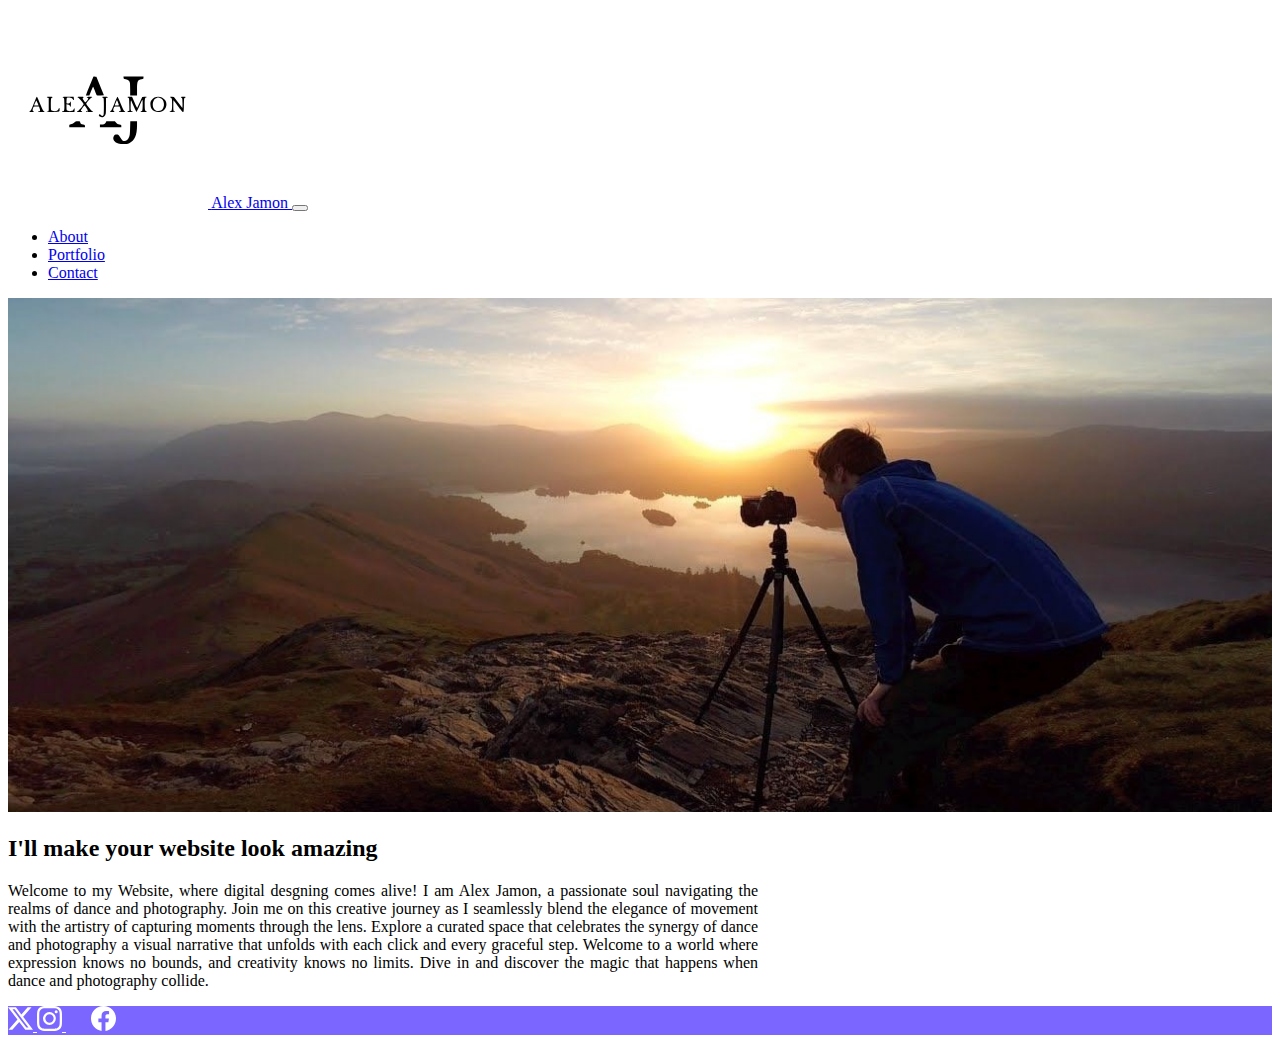
<file: index.html>
<!doctype html>
<html lang="en">

<head>
  <!-- Required meta tags -->
  <meta charset="utf-8">
  <meta name="viewport" content="width=device-width, initial-scale=1.0">

  <!-- Bootstrap CSS -->
  <link href="https://cdn.jsdelivr.net/npm/bootstrap@5.3.2/dist/css/bootstrap.min.css" rel="stylesheet"
    integrity="sha384-T3c6CoIi6uLrA9TneNEoa7RxnatzjcDSCmG1MXxSR1GAsXEV/Dwwykc2MPK8M2HN" crossorigin="anonymous">
  <link href="./css/custom.css" rel="stylesheet">


  <title>Page | Alex Jamon</title>
</head>

<body>
  <div class="container px-0">
    <nav class="navbar navbar-expand-lg navbar-light">
      <div class="container">
        <a class="navbar-brand" href="index.html">
          <img src="./images/logo.svg" width="200" height="200" alt="logo for Alex Jamon">
          <span class="d-none">Alex Jamon</span>
        </a>
        <button class="navbar-toggler" type="button" data-bs-toggle="collapse" data-bs-target="#navbarNav"
          aria-controls="navbarNav" aria-expanded="false" aria-label="Toggle Navigation">
          <span class="navbar-toggler-icon"></span>
        </button>
        <div class="collapse navbar-collapse" id="navbarNav">
          <ul class="navbar-nav ms-auto text-center">
            <li class="nav-item">
              <a href="about.html" class="nav-link"><span>About</span></a>
            </li>
            <li class="nav-item">
              <a href="portfolio.html" class="nav-link">Portfolio</a>
            </li>
            <li class="nav-item">
              <a href="contact.html" class="nav-link">Contact</a>
            </li>
          </ul>
        </div>
    </nav>
  </div>

  <main>
    <header>
        <div class="image-container">
            <div class="image-wrapper">
                <img src="./images/boy.jpg" alt="Background Image" class="background-image">
                <div class="overlay">
                    <img src="./images/dance.jpg" alt="Overlay Image" class="overlay-image">
                </div>
            </div>
        </div>
    </header>
  </body>
    <div class="singleCol mx-auto my-5">
      <div class="container">
        <h2 class="text-center">I'll make your website look amazing</h2>
        <p class="lead">
          Welcome to my Website, where digital desgning comes alive! I am
           Alex Jamon, a passionate soul navigating the realms of dance and photography.
            Join me on this creative journey as I seamlessly blend the elegance of movement
             with the artistry of capturing moments through the lens. Explore a curated space
              that celebrates the synergy of dance and photography a visual narrative that unfolds 
              with each click and every graceful step. Welcome to a world where expression knows no
               bounds, and creativity knows no limits. Dive in and discover the magic that happens when
                dance and photography collide.</p>
       
      </div>
    </div>
  </main>
  <footer class="py-5">
    <div class="d-flex flex-row justify-content-center">
      <a href="https://x.com/alikzzzzzzz?t=fUrryIcJrMd-OLEsJ2owAQ&s=09
      " class="me-4">
        <svg xmlns="http://www.w3.org/2000/svg" width="25" height="25" fill="currentColor" class="bi bi-twitter-x" viewBox="0 0 16 16">
            <path d="M12.6.75h2.454l-5.36 6.142L16 15.25h-4.937l-3.867-5.07-4.425 5.07H.316l5.733-6.57L0 .75h5.063l3.495 4.633L12.601.75Zm-.86 13.028h1.36L4.323 2.145H2.865l8.875 11.633Z"/>
          </svg>
      </a>
      <a href="https://instagram.com/alxjmn?igshid=M2RkZGJiMzhjOQ==">
        <svg xmlns="http://www.w3.org/2000/svg" width="25" height="25" fill="currentColor" class="bi bi-instagram" viewBox="0 0 16 16">
            <path d="M8 0C5.829 0 5.556.01 4.703.048 3.85.088 3.269.222 2.76.42a3.917 3.917 0 0 0-1.417.923A3.927 3.927 0 0 0 .42 2.76C.222 3.268.087 3.85.048 4.7.01 5.555 0 5.827 0 8.001c0 2.172.01 2.444.048 3.297.04.852.174 1.433.372 1.942.205.526.478.972.923 1.417.444.445.89.719 1.416.923.51.198 1.09.333 1.942.372C5.555 15.99 5.827 16 8 16s2.444-.01 3.298-.048c.851-.04 1.434-.174 1.943-.372a3.916 3.916 0 0 0 1.416-.923c.445-.445.718-.891.923-1.417.197-.509.332-1.09.372-1.942C15.99 10.445 16 10.173 16 8s-.01-2.445-.048-3.299c-.04-.851-.175-1.433-.372-1.941a3.926 3.926 0 0 0-.923-1.417A3.911 3.911 0 0 0 13.24.42c-.51-.198-1.092-.333-1.943-.372C10.443.01 10.172 0 7.998 0h.003zm-.717 1.442h.718c2.136 0 2.389.007 3.232.046.78.035 1.204.166 1.486.275.373.145.64.319.92.599.28.28.453.546.598.92.11.281.24.705.275 1.485.039.843.047 1.096.047 3.231s-.008 2.389-.047 3.232c-.035.78-.166 1.203-.275 1.485a2.47 2.47 0 0 1-.599.919c-.28.28-.546.453-.92.598-.28.11-.704.24-1.485.276-.843.038-1.096.047-3.232.047s-2.39-.009-3.233-.047c-.78-.036-1.203-.166-1.485-.276a2.478 2.478 0 0 1-.92-.598 2.48 2.48 0 0 1-.6-.92c-.109-.281-.24-.705-.275-1.485-.038-.843-.046-1.096-.046-3.233 0-2.136.008-2.388.046-3.231.036-.78.166-1.204.276-1.486.145-.373.319-.64.599-.92.28-.28.546-.453.92-.598.282-.11.705-.24 1.485-.276.738-.034 1.024-.044 2.515-.045v.002zm4.988 1.328a.96.96 0 1 0 0 1.92.96.96 0 0 0 0-1.92zm-4.27 1.122a4.109 4.109 0 1 0 0 8.217 4.109 4.109 0 0 0 0-8.217zm0 1.441a2.667 2.667 0 1 1 0 5.334 2.667 2.667 0 0 1 0-5.334z"/>
          </svg>
      </a>
      <a href="https://www.facebook.com/profile.php?id=100084746291531">
          <svg xmlns="http://www.w3.org/2000/svg" width="75" height="25" fill="currentColor" class="bi bi-facebook" viewBox="0 0 16 16">

  <path d="M16 8.049c0-4.446-3.582-8.05-8-8.05C3.58 0-.002 3.603-.002 8.05c0 4.017 2.926 7.347 6.75 7.951v-5.625h-2.03V8.05H6.75V6.275c0-2.017 1.195-3.131 3.022-3.131.876 0 1.791.157 1.791.157v1.98h-1.009c-.993 0-1.303.621-1.303 1.258v1.51h2.218l-.354 2.326H9.25V16c3.824-.604 6.75-3.934 6.75-7.951z"/>
</svg>
        </a>
    </div>
  </footer>



  <!-- Bootstrap JS -->

  <script src="https://cdn.jsdelivr.net/npm/bootstrap@5.3.2/dist/js/bootstrap.bundle.min.js"
    integrity="sha384-C6RzsynM9kWDrMNeT87bh95OGNyZPhcTNXj1NW7RuBCsyN/o0jlpcV8Qyq46cDfL" crossorigin="anonymous">

    </script>

</body>

</html>
</file>
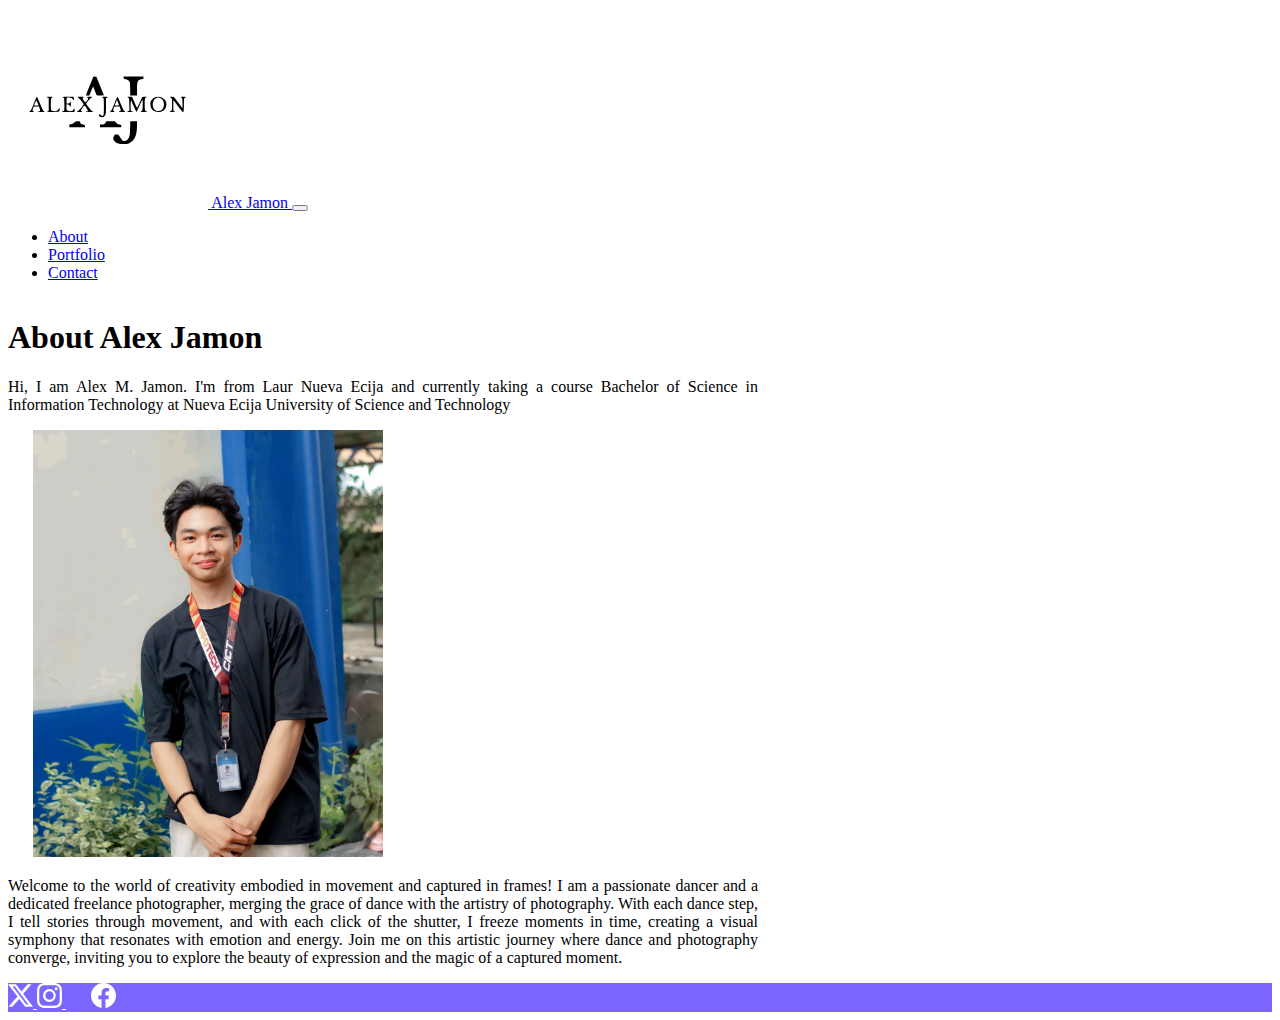
<file: about.html>
<!doctype html>
<html lang="en">

<head>
    <!-- Required meta tags -->
    <meta charset="utf-8">
    <meta name="viewport" content="width=device-width, initial-scale=1">

    <!-- Bootstrap CSS -->
    <link href="https://cdn.jsdelivr.net/npm/bootstrap@5.0.1/dist/css/bootstrap.min.css" rel="stylesheet"
        integrity="sha384-+0n0xVW2eSR5OomGNYDnhzAbDsOXxcvSN1TPprVMTNDbiYZCxYbOOl7+AMvyTG2x" crossorigin="anonymous">
    <link href="./css/custom.css" rel="stylesheet">

    <title>About | Alex Jamon</title>
</head>
<body>
    <div class="container px-0">
        <nav class="navbar navbar-expand-lg navbar-light">
            <div class="container">
                <a class="navbar-brand" href="index.html">
                    <img src="./images/logo.svg" width="200" height="200" alt="logo for Alex Jamon">
                    <span class="d-none">Alex Jamon</span>
                </a>
                <button class="navbar-toggler" type="button" data-bs-toggle="collapse" data-bs-target="#navbarNav"
                    aria-controls="navbarNav" aria-expanded="false" aria-label="Toggle Navigation">
                    <span class="navbar-toggler-icon"></span>
                </button>
                <div class="collapse navbar-collapse" id="navbarNav">
                    <ul class="navbar-nav ms-auto text-center">
                        <li class="nav-item">
                            <a href="about.html" class="nav-link active">About</a>
                        </li>
                        <li class="nav-item">
                            <a href="portfolio.html" class="nav-link">Portfolio</a>
                        </li>
                        <li class="nav-item">
                            <a href="contact.html" class="nav-link">Contact</a>
                        </li>
                    </ul>
                </div>
            </div>
        </nav>
    </div>
    <main>
        <div class="singleCol mx-auto my-2 my-md-4">
            <div class="container overflow-hidden">
                <h1>About Alex Jamon</h1>
                <p class="lead">
                    Hi, I am Alex M. Jamon. I'm from Laur Nueva Ecija and currently taking a course Bachelor of Science in Information Technology at Nueva Ecija University of Science and Technology</p>

                <p class="text-center">
                    <img src="./images/alexj.jpg" width="350" height="" alt="Alex Jamon"
                        class="float-sm-none float-md-end ">
                </p>
                <p class="text">Welcome to the world of creativity embodied in movement and captured in frames! I am a passionate dancer and a dedicated 
                freelance photographer, merging the grace of dance with the artistry of photography. With each dance step, I tell stories through movement, and with each click of the shutter, I freeze moments in time, creating a visual symphony that resonates with emotion and energy. Join me on this artistic journey where dance and photography converge, inviting you to explore the beauty of expression and the magic of a captured moment.</p>
            </div>
        </div>
    </main>
    <footer class="py-5">
        <div class="d-flex flex-row justify-content-center">
          <a href="https://x.com/alikzzzzzzz?t=fUrryIcJrMd-OLEsJ2owAQ&s=09
          " class="me-4">
            <svg xmlns="http://www.w3.org/2000/svg" width="25" height="25" fill="currentColor" class="bi bi-twitter-x" viewBox="0 0 16 16">
                <path d="M12.6.75h2.454l-5.36 6.142L16 15.25h-4.937l-3.867-5.07-4.425 5.07H.316l5.733-6.57L0 .75h5.063l3.495 4.633L12.601.75Zm-.86 13.028h1.36L4.323 2.145H2.865l8.875 11.633Z"/>
              </svg>
          </a>
          <a href="https://instagram.com/alxjmn?igshid=M2RkZGJiMzhjOQ==">
            <svg xmlns="http://www.w3.org/2000/svg" width="25" height="25" fill="currentColor" class="bi bi-instagram" viewBox="0 0 16 16">
                <path d="M8 0C5.829 0 5.556.01 4.703.048 3.85.088 3.269.222 2.76.42a3.917 3.917 0 0 0-1.417.923A3.927 3.927 0 0 0 .42 2.76C.222 3.268.087 3.85.048 4.7.01 5.555 0 5.827 0 8.001c0 2.172.01 2.444.048 3.297.04.852.174 1.433.372 1.942.205.526.478.972.923 1.417.444.445.89.719 1.416.923.51.198 1.09.333 1.942.372C5.555 15.99 5.827 16 8 16s2.444-.01 3.298-.048c.851-.04 1.434-.174 1.943-.372a3.916 3.916 0 0 0 1.416-.923c.445-.445.718-.891.923-1.417.197-.509.332-1.09.372-1.942C15.99 10.445 16 10.173 16 8s-.01-2.445-.048-3.299c-.04-.851-.175-1.433-.372-1.941a3.926 3.926 0 0 0-.923-1.417A3.911 3.911 0 0 0 13.24.42c-.51-.198-1.092-.333-1.943-.372C10.443.01 10.172 0 7.998 0h.003zm-.717 1.442h.718c2.136 0 2.389.007 3.232.046.78.035 1.204.166 1.486.275.373.145.64.319.92.599.28.28.453.546.598.92.11.281.24.705.275 1.485.039.843.047 1.096.047 3.231s-.008 2.389-.047 3.232c-.035.78-.166 1.203-.275 1.485a2.47 2.47 0 0 1-.599.919c-.28.28-.546.453-.92.598-.28.11-.704.24-1.485.276-.843.038-1.096.047-3.232.047s-2.39-.009-3.233-.047c-.78-.036-1.203-.166-1.485-.276a2.478 2.478 0 0 1-.92-.598 2.48 2.48 0 0 1-.6-.92c-.109-.281-.24-.705-.275-1.485-.038-.843-.046-1.096-.046-3.233 0-2.136.008-2.388.046-3.231.036-.78.166-1.204.276-1.486.145-.373.319-.64.599-.92.28-.28.546-.453.92-.598.282-.11.705-.24 1.485-.276.738-.034 1.024-.044 2.515-.045v.002zm4.988 1.328a.96.96 0 1 0 0 1.92.96.96 0 0 0 0-1.92zm-4.27 1.122a4.109 4.109 0 1 0 0 8.217 4.109 4.109 0 0 0 0-8.217zm0 1.441a2.667 2.667 0 1 1 0 5.334 2.667 2.667 0 0 1 0-5.334z"/>
              </svg>
          </a>
          <a href="https://www.facebook.com/profile.php?id=100084746291531">
            <svg xmlns="http://www.w3.org/2000/svg" width="75" height="25" fill="currentColor" class="bi bi-facebook" viewBox="0 0 16 16">
  
    <path d="M16 8.049c0-4.446-3.582-8.05-8-8.05C3.58 0-.002 3.603-.002 8.05c0 4.017 2.926 7.347 6.75 7.951v-5.625h-2.03V8.05H6.75V6.275c0-2.017 1.195-3.131 3.022-3.131.876 0 1.791.157 1.791.157v1.98h-1.009c-.993 0-1.303.621-1.303 1.258v1.51h2.218l-.354 2.326H9.25V16c3.824-.604 6.75-3.934 6.75-7.951z"/>
  </svg>
          </a>
        </div>
      </footer>

    <!-- Option 1: Bootstrap Bundle with Popper -->
    <script src="https://cdn.jsdelivr.net/npm/bootstrap@5.0.1/dist/js/bootstrap.bundle.min.js"
        integrity="sha384-gtEjrD/SeCtmISkJkNUaaKMoLD0//ElJ19smozuHV6z3Iehds+3Ulb9Bn9Plx0x4"
        crossorigin="anonymous"></script>

    <!-- Option 2: Separate Popper and Bootstrap JS -->
    <!--
    <script src="https://cdn.jsdelivr.net/npm/@popperjs/core@2.9.2/dist/umd/popper.min.js" integrity="sha384-IQsoLXl5PILFhosVNubq5LC7Qb9DXgDA9i+tQ8Zj3iwWAwPtgFTxbJ8NT4GN1R8p" crossorigin="anonymous"></script>
    -->
</body>

</html>
</file>
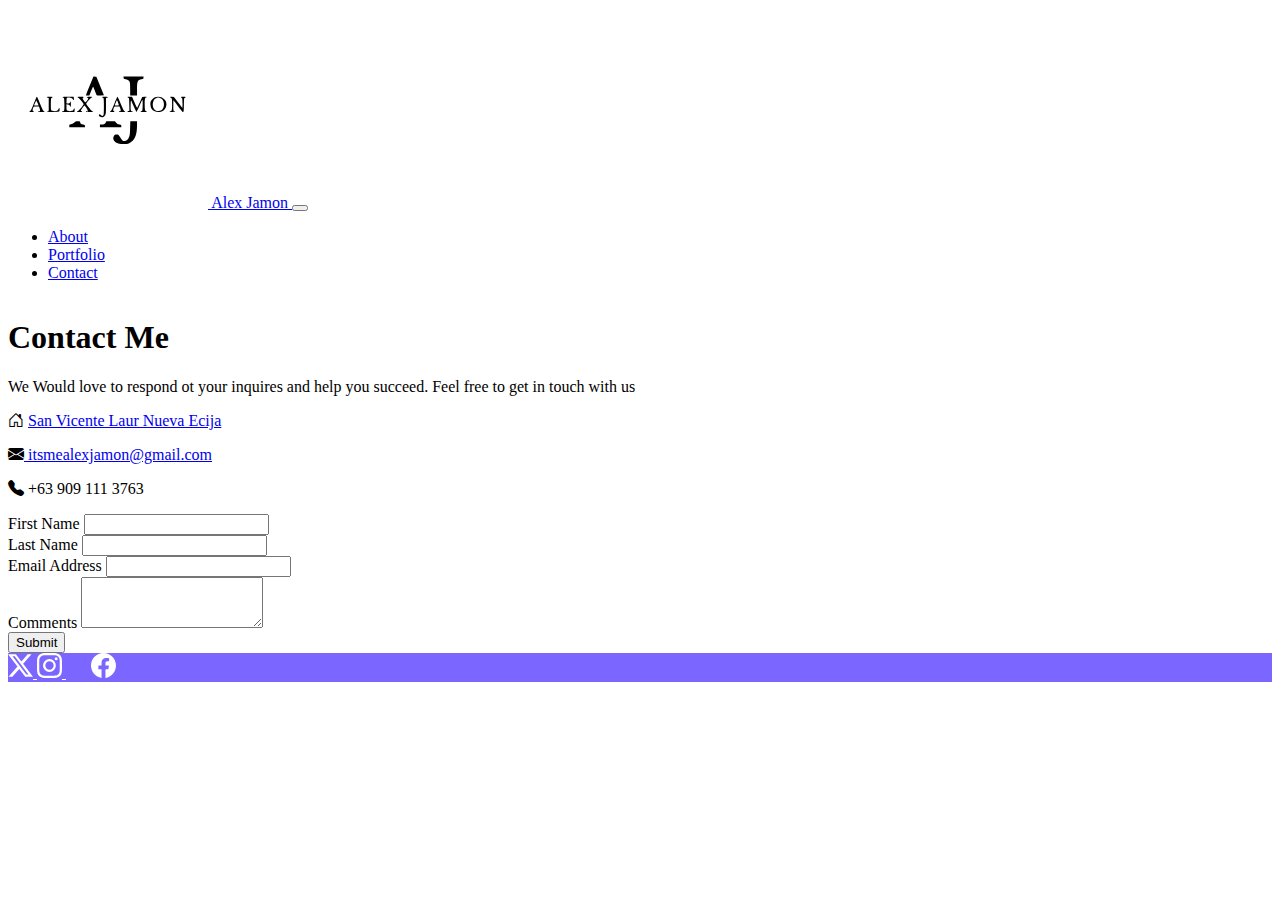
<file: contact.html>
<!doctype html>
<html lang="en">

<head>
  <!-- Required meta tags -->
  <meta charset="utf-8">
  <meta name="viewport" content="width=device-width, initial-scale=1.0">

  <!-- Bootstrap CSS -->
  <link href="https://cdn.jsdelivr.net/npm/bootstrap@5.3.2/dist/css/bootstrap.min.css" rel="stylesheet"
    integrity="sha384-T3c6CoIi6uLrA9TneNEoa7RxnatzjcDSCmG1MXxSR1GAsXEV/Dwwykc2MPK8M2HN" crossorigin="anonymous">
     <!-- Option 1: Include in HTML -->
<link rel="stylesheet" href="https://cdn.jsdelivr.net/npm/bootstrap-icons@1.3.0/font/bootstrap-icons.css">
  <link href="./css/custom.css" rel="stylesheet">

  <title>Contact | Alex Jamon</title>
  <body>
    <div class="container px-0">
      <nav class="navbar navbar-expand-lg navbar-light">
        <div class="container">
          <a class="navbar-brand" href="index.html">
            <img src="./images/logo.svg" width="200" height="200" alt="logo for Alex Jamon">
            <span class="d-none">Alex Jamon</span>
          </a>
          <button class="navbar-toggler" type="button" data-bs-toggle="collapse" data-bs-target="#navbarNav"
            aria-controls="navbarNav" aria-expanded="false" aria-label="Toggle Navigation">
            <span class="navbar-toggler-icon"></span>
          </button>
          <div class="collapse navbar-collapse" id="navbarNav">
            <ul class="navbar-nav ms-auto text-center">
              <li class="nav-item">
                <a href="about.html" class="nav-link"><span>About</span></a>
              </li>
              <li class="nav-item">
                <a href="portfolio.html" class="nav-link">Portfolio</a>
              </li>
              <li class="nav-item">
                <a href="contact.html" class="nav-link active">Contact</a>
              </li>
            </ul>
          </div>
      </nav>
    </div>
    <main>
        <div class="container my-2">
            <h1>Contact Me</h1>
            <div class="row g-5">
                <div class="col-md-6">
                <p>We Would love to respond ot your inquires and help you succeed.
                  Feel free to get in touch with us</p>
               <p><i class="bi bi-house-door"></i>
                <a href="https://maps.app.goo.gl/8U5UgmLDtXh4w2Ls6"> San Vicente Laur Nueva Ecija</a></p>
                <p><i class="bi bi-envelope-fill"></i><a href="mailto:itsmealexjamon@gmail.com"> itsmealexjamon@gmail.com</a></p>            
                <p> <i class="bi bi-telephone-fill"></i> +63 909 111 3763</p>

              </div>
                <div class="col-md-6">
                    <form>
                        <div class="row g-2">
                            <div class="col-md-6">
                                <label for="firstName"
                                class="form-label">First Name
                                </label>
                                <input type="text"
                                name="first-name"
                                class="form-control"
                                id="firstName">
                            </div>
                            <div class="col-md-6">
                                <label for="lastName"
                                class="form-label">Last Name
                                </label>
                                <input type="text"
                                name="last-name"
                                class="form-control"
                                id="lastName">
                            </div>
                            <div class="col-md-12">
                                <label for="email"
                                class="form-label">Email Address
                                </label>
                                <input type="t"
                                name="email"
                                class="form-control"
                                id="email">
                            </div>
                            <div class="col-md-12">
                                <label for="comments"
                                class="form-label">Comments
                                </label>
                                <textarea name="comments"
                                class="form-control"
                                id="comments" rows="3"></textarea>
                            </div>
                            <div class="col-12 mb-5">
                                <button type="button"
                                 class="btn btn-primary">Submit</button>
                                
                            </div>
                        </div>
                    </form>
                </div>

            </div>

        </div>
        
    </main>
    <footer class="py-5">
      <div class="d-flex flex-row justify-content-center">
        <a href="https://x.com/alikzzzzzzz?t=fUrryIcJrMd-OLEsJ2owAQ&s=09
        " class="me-4">
          <svg xmlns="http://www.w3.org/2000/svg" width="25" height="25" fill="currentColor" class="bi bi-twitter-x" viewBox="0 0 16 16">
              <path d="M12.6.75h2.454l-5.36 6.142L16 15.25h-4.937l-3.867-5.07-4.425 5.07H.316l5.733-6.57L0 .75h5.063l3.495 4.633L12.601.75Zm-.86 13.028h1.36L4.323 2.145H2.865l8.875 11.633Z"/>
            </svg>
        </a>
        <a href="https://instagram.com/alxjmn?igshid=M2RkZGJiMzhjOQ==">
          <svg xmlns="http://www.w3.org/2000/svg" width="25" height="25" fill="currentColor" class="bi bi-instagram" viewBox="0 0 16 16">
              <path d="M8 0C5.829 0 5.556.01 4.703.048 3.85.088 3.269.222 2.76.42a3.917 3.917 0 0 0-1.417.923A3.927 3.927 0 0 0 .42 2.76C.222 3.268.087 3.85.048 4.7.01 5.555 0 5.827 0 8.001c0 2.172.01 2.444.048 3.297.04.852.174 1.433.372 1.942.205.526.478.972.923 1.417.444.445.89.719 1.416.923.51.198 1.09.333 1.942.372C5.555 15.99 5.827 16 8 16s2.444-.01 3.298-.048c.851-.04 1.434-.174 1.943-.372a3.916 3.916 0 0 0 1.416-.923c.445-.445.718-.891.923-1.417.197-.509.332-1.09.372-1.942C15.99 10.445 16 10.173 16 8s-.01-2.445-.048-3.299c-.04-.851-.175-1.433-.372-1.941a3.926 3.926 0 0 0-.923-1.417A3.911 3.911 0 0 0 13.24.42c-.51-.198-1.092-.333-1.943-.372C10.443.01 10.172 0 7.998 0h.003zm-.717 1.442h.718c2.136 0 2.389.007 3.232.046.78.035 1.204.166 1.486.275.373.145.64.319.92.599.28.28.453.546.598.92.11.281.24.705.275 1.485.039.843.047 1.096.047 3.231s-.008 2.389-.047 3.232c-.035.78-.166 1.203-.275 1.485a2.47 2.47 0 0 1-.599.919c-.28.28-.546.453-.92.598-.28.11-.704.24-1.485.276-.843.038-1.096.047-3.232.047s-2.39-.009-3.233-.047c-.78-.036-1.203-.166-1.485-.276a2.478 2.478 0 0 1-.92-.598 2.48 2.48 0 0 1-.6-.92c-.109-.281-.24-.705-.275-1.485-.038-.843-.046-1.096-.046-3.233 0-2.136.008-2.388.046-3.231.036-.78.166-1.204.276-1.486.145-.373.319-.64.599-.92.28-.28.546-.453.92-.598.282-.11.705-.24 1.485-.276.738-.034 1.024-.044 2.515-.045v.002zm4.988 1.328a.96.96 0 1 0 0 1.92.96.96 0 0 0 0-1.92zm-4.27 1.122a4.109 4.109 0 1 0 0 8.217 4.109 4.109 0 0 0 0-8.217zm0 1.441a2.667 2.667 0 1 1 0 5.334 2.667 2.667 0 0 1 0-5.334z"/>
            </svg>
        </a>
        <a href="https://www.facebook.com/profile.php?id=100084746291531">
          <svg xmlns="http://www.w3.org/2000/svg" width="75" height="25" fill="currentColor" class="bi bi-facebook" viewBox="0 0 16 16">

  <path d="M16 8.049c0-4.446-3.582-8.05-8-8.05C3.58 0-.002 3.603-.002 8.05c0 4.017 2.926 7.347 6.75 7.951v-5.625h-2.03V8.05H6.75V6.275c0-2.017 1.195-3.131 3.022-3.131.876 0 1.791.157 1.791.157v1.98h-1.009c-.993 0-1.303.621-1.303 1.258v1.51h2.218l-.354 2.326H9.25V16c3.824-.604 6.75-3.934 6.75-7.951z"/>
</svg>
        </a>
      </div>
      
    </footer>
  <!-- Bootstrap JS -->

  <script src="https://cdn.jsdelivr.net/npm/bootstrap@5.3.2/dist/js/bootstrap.bundle.min.js"
    integrity="sha384-C6RzsynM9kWDrMNeT87bh95OGNyZPhcTNXj1NW7RuBCsyN/o0jlpcV8Qyq46cDfL" crossorigin="anonymous">

    </script>

</body>

</html>
</file>
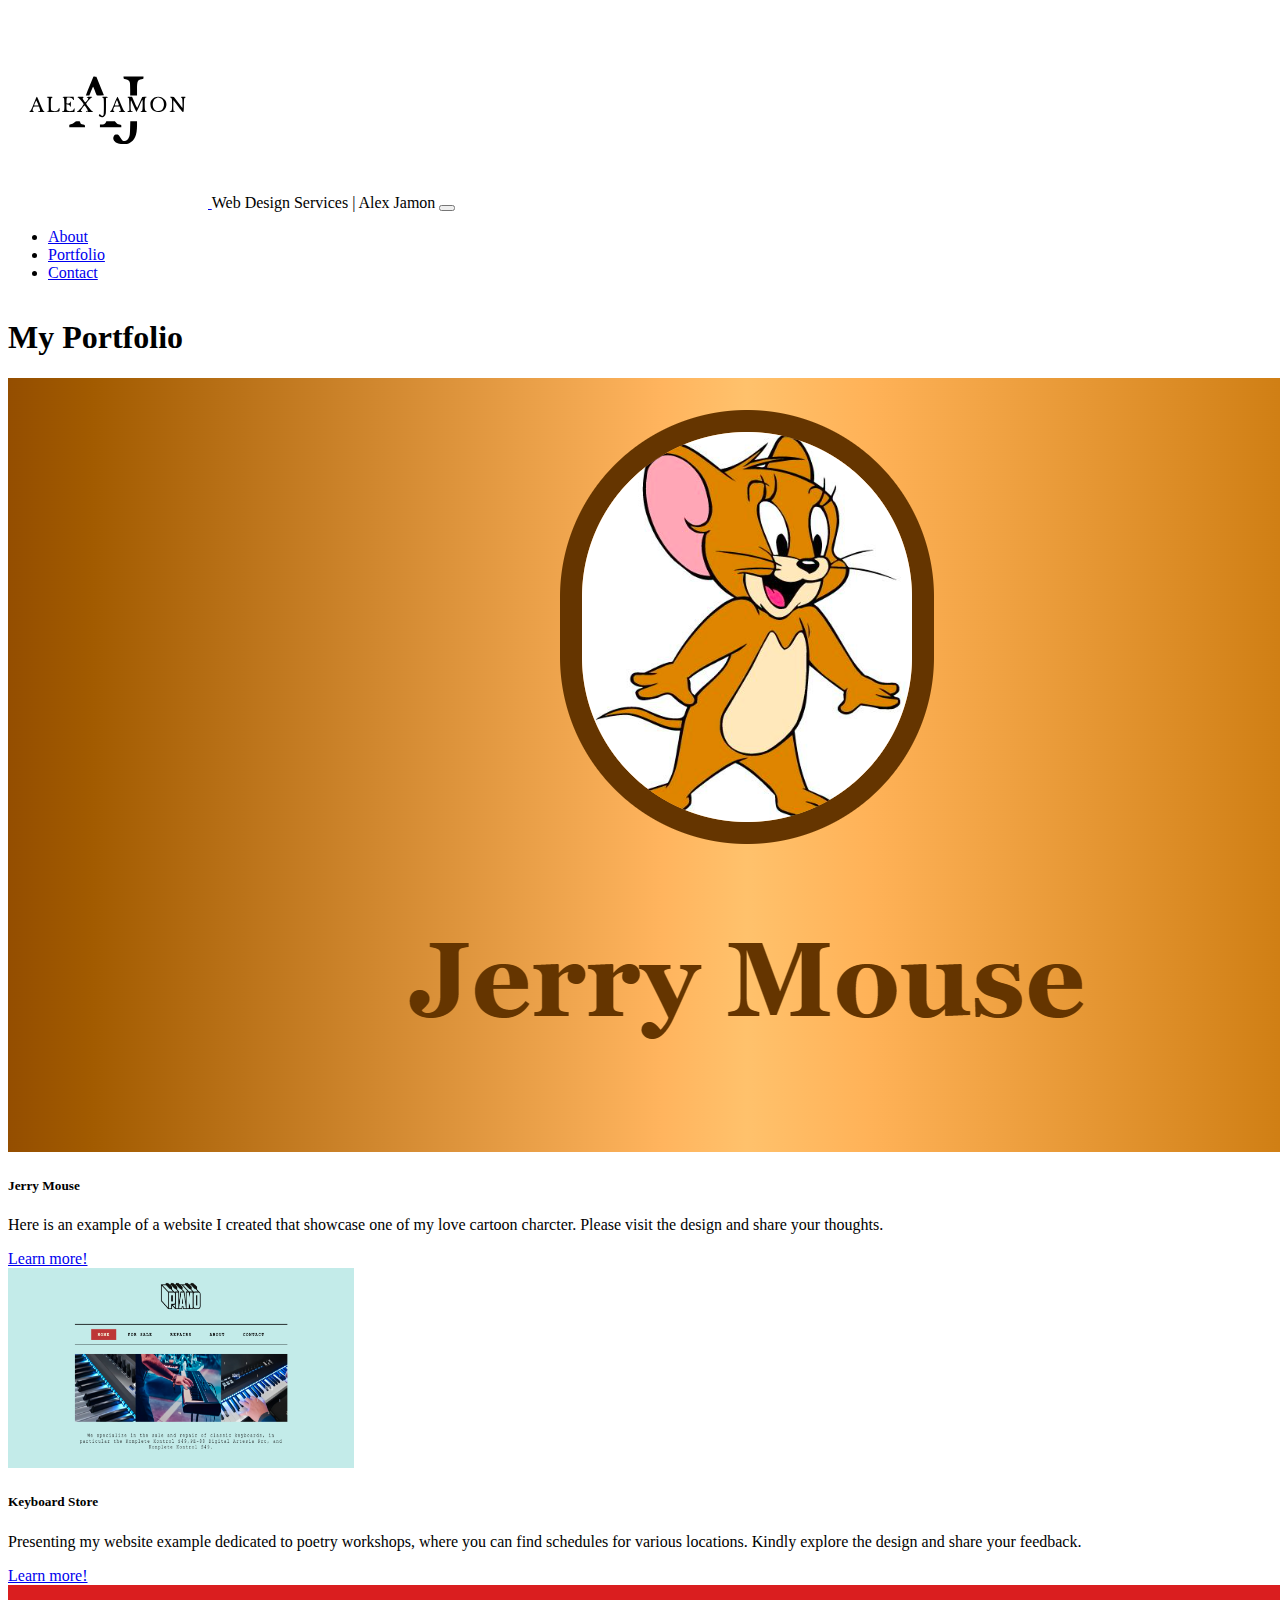
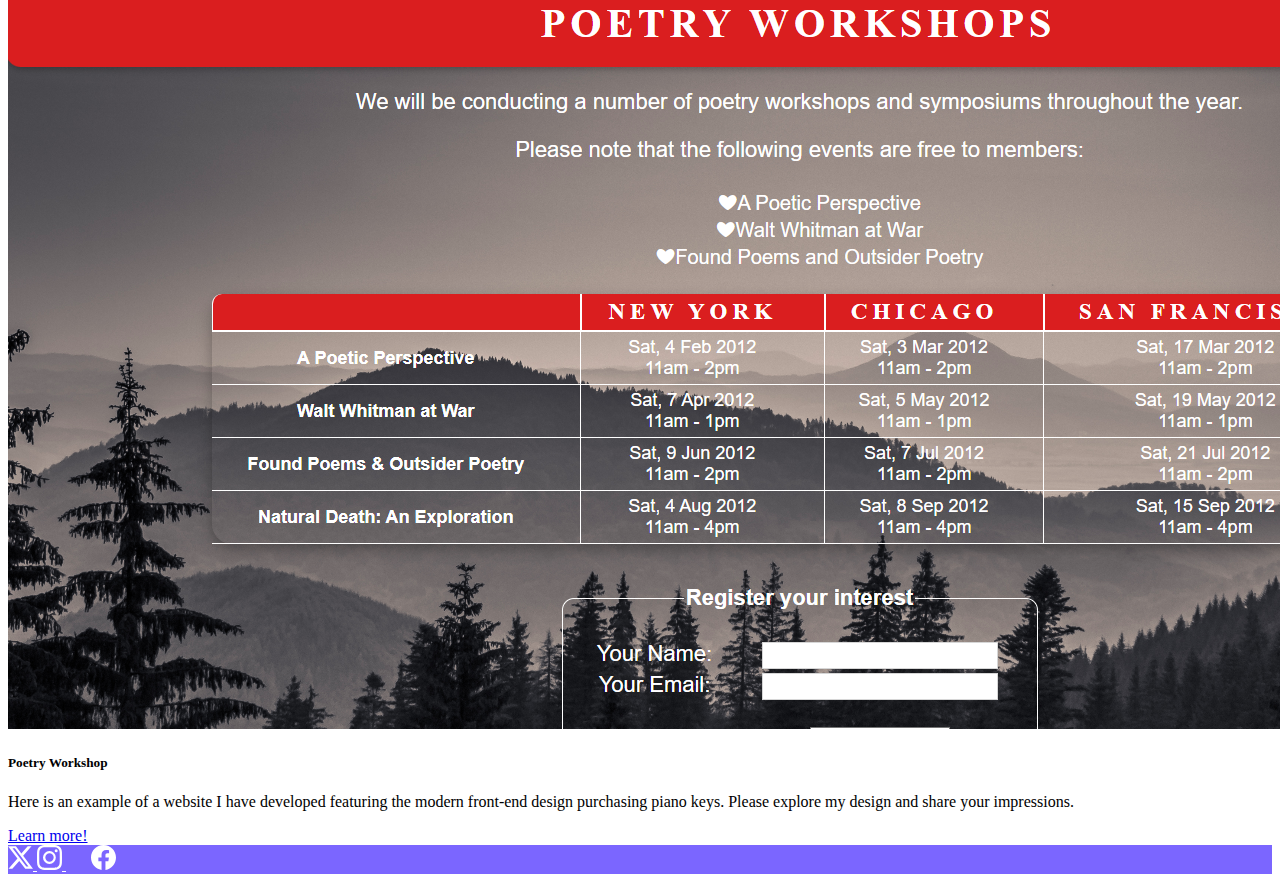
<file: portfolio.html>
<!doctype html>
<html lang="en">

<head>
    <!-- Required meta tags -->
    <meta charset="utf-8">
    <meta name="viewport" content="width=device-width, initial-scale=1">

    <!-- Bootstrap CSS -->
    <link href="https://cdn.jsdelivr.net/npm/bootstrap@5.0.1/dist/css/bootstrap.min.css" rel="stylesheet"
        integrity="sha384-+0n0xVW2eSR5OomGNYDnhzAbDsOXxcvSN1TPprVMTNDbiYZCxYbOOl7+AMvyTG2x" crossorigin="anonymous">
    <link href="./css/custom.css" rel="stylesheet">

    <title>Portfolio | Alex Jamon</title>
</head>

<body>
    <div class="container px-0">
        <nav class="navbar navbar-expand-lg navbar-light">
            <div class="container">
                <a class="navbar-brand" href="index.html">
                    <img src="./images/logo.svg" width="200" height="200" alt="logo for Louie Gomez Design">
                        <a href="index.html"></a>
                    <span class="d-none">Web Design Services | Alex Jamon</span>
                </a>
                <button class="navbar-toggler" type="button" data-bs-toggle="collapse" data-bs-target="#navbarNav"
                    aria-controls="navbarNav" aria-expanded="false" aria-label="Toggle Navigation">
                    <span class="navbar-toggler-icon"></span>
                </button>
                <div class="collapse navbar-collapse" id="navbarNav">
                    <ul class="navbar-nav ms-auto text-center">
                        <li class="nav-item">
                            <a href="about.html" class="nav-link">About</a>
                        </li>
                        <li class="nav-item">
                            <a href="portfolio.html" class="nav-link active">Portfolio</a>
                        </li>
                        <li class="nav-item">
                            <a href="contact.html" class="nav-link">Contact</a>
                        </li>
                    </ul>
                </div>
            </div>
        </nav>
    </div>
    <main>
        <div class="container my-2 py-md-3">
        <h1>My Portfolio</h1>
        <div class="container text-center my-4"></div>
            <div class="row mt-9 g-md-3">
                <div class="col-12 col-md-6 col-lg-4 g-2">
                    <div class="card">
                    <img src="./images/jerry.png" class="card-img-top" alt="Jerry Mouse">
                    <div class="card-body">
                      <h5 class="card-title">Jerry Mouse</h5>
                      <p class="card-text">Here is an example of a website I created that showcase one of my love cartoon charcter. Please visit the design and share your thoughts.</p>
                      <a href="https://alexjamon.github.io/WS02-MID1/" class="btn btn-outline-dark">Learn more!</a></button>
                    </div>
                  </div>
              </div>
              <div class="col-12 col-md-6 col-lg-4 g-2">
                <div class="card">
                    <img src="./images/analog.png" class="card-img-top" alt="Poetry Workshop" width="346" height="200">
                    <div class="card-body">
                      <h5 class="card-title">Keyboard Store</h5>
                      <p class="card-text">Presenting my website example dedicated to poetry workshops, where you can find schedules for various locations. Kindly explore the design and share your feedback.</p>
                      <a href="https://alexjamon.github.io/KeyboardStore/" class="btn btn-outline-dark">Learn more!</a></button>                    </div>
                    </div>
              </div>
                    <div class="col-12 col-md-6 col-lg-4 g-2">
                        <div class="card">
                            <img src="./images/poetry.png" class="card-img-top" alt="Keyboard Store">
                            <div class="card-body">
                              <h5 class="card-title">Poetry Workshop</h5>
                              <p class="card-text">Here is an example of a website I have developed featuring the modern front-end design purchasing piano keys. Please explore my design and share your impressions.</p>
                              <a href=" https://alexjamon.github.io/Poetry/" class="btn btn-outline-dark">Learn more!</a></button>                    </div>
                          </div>
                  </div>
              </div>
              
    </main>
    <footer class="py-5">
      <div class="d-flex flex-row justify-content-center">
        <a href="https://x.com/alikzzzzzzz?t=fUrryIcJrMd-OLEsJ2owAQ&s=09
        " class="me-4">
          <svg xmlns="http://www.w3.org/2000/svg" width="25" height="25" fill="currentColor" class="bi bi-twitter-x" viewBox="0 0 16 16">
              <path d="M12.6.75h2.454l-5.36 6.142L16 15.25h-4.937l-3.867-5.07-4.425 5.07H.316l5.733-6.57L0 .75h5.063l3.495 4.633L12.601.75Zm-.86 13.028h1.36L4.323 2.145H2.865l8.875 11.633Z"/>
            </svg>
        </a>
        <a href="https://instagram.com/alxjmn?igshid=M2RkZGJiMzhjOQ==">
          <svg xmlns="http://www.w3.org/2000/svg" width="25" height="25" fill="currentColor" class="bi bi-instagram" viewBox="0 0 16 16">
              <path d="M8 0C5.829 0 5.556.01 4.703.048 3.85.088 3.269.222 2.76.42a3.917 3.917 0 0 0-1.417.923A3.927 3.927 0 0 0 .42 2.76C.222 3.268.087 3.85.048 4.7.01 5.555 0 5.827 0 8.001c0 2.172.01 2.444.048 3.297.04.852.174 1.433.372 1.942.205.526.478.972.923 1.417.444.445.89.719 1.416.923.51.198 1.09.333 1.942.372C5.555 15.99 5.827 16 8 16s2.444-.01 3.298-.048c.851-.04 1.434-.174 1.943-.372a3.916 3.916 0 0 0 1.416-.923c.445-.445.718-.891.923-1.417.197-.509.332-1.09.372-1.942C15.99 10.445 16 10.173 16 8s-.01-2.445-.048-3.299c-.04-.851-.175-1.433-.372-1.941a3.926 3.926 0 0 0-.923-1.417A3.911 3.911 0 0 0 13.24.42c-.51-.198-1.092-.333-1.943-.372C10.443.01 10.172 0 7.998 0h.003zm-.717 1.442h.718c2.136 0 2.389.007 3.232.046.78.035 1.204.166 1.486.275.373.145.64.319.92.599.28.28.453.546.598.92.11.281.24.705.275 1.485.039.843.047 1.096.047 3.231s-.008 2.389-.047 3.232c-.035.78-.166 1.203-.275 1.485a2.47 2.47 0 0 1-.599.919c-.28.28-.546.453-.92.598-.28.11-.704.24-1.485.276-.843.038-1.096.047-3.232.047s-2.39-.009-3.233-.047c-.78-.036-1.203-.166-1.485-.276a2.478 2.478 0 0 1-.92-.598 2.48 2.48 0 0 1-.6-.92c-.109-.281-.24-.705-.275-1.485-.038-.843-.046-1.096-.046-3.233 0-2.136.008-2.388.046-3.231.036-.78.166-1.204.276-1.486.145-.373.319-.64.599-.92.28-.28.546-.453.92-.598.282-.11.705-.24 1.485-.276.738-.034 1.024-.044 2.515-.045v.002zm4.988 1.328a.96.96 0 1 0 0 1.92.96.96 0 0 0 0-1.92zm-4.27 1.122a4.109 4.109 0 1 0 0 8.217 4.109 4.109 0 0 0 0-8.217zm0 1.441a2.667 2.667 0 1 1 0 5.334 2.667 2.667 0 0 1 0-5.334z"/>
            </svg>
        </a><a href="https://www.facebook.com/profile.php?id=100084746291531">
            <svg xmlns="http://www.w3.org/2000/svg" width="75" height="25" fill="currentColor" class="bi bi-facebook" viewBox="0 0 16 16">
  
    <path d="M16 8.049c0-4.446-3.582-8.05-8-8.05C3.58 0-.002 3.603-.002 8.05c0 4.017 2.926 7.347 6.75 7.951v-5.625h-2.03V8.05H6.75V6.275c0-2.017 1.195-3.131 3.022-3.131.876 0 1.791.157 1.791.157v1.98h-1.009c-.993 0-1.303.621-1.303 1.258v1.51h2.218l-.354 2.326H9.25V16c3.824-.604 6.75-3.934 6.75-7.951z"/>
  </svg>
          </a>

      </div>
    </footer>
  
    <!-- Bootstrap JS -->
  
    <script src="https://cdn.jsdelivr.net/npm/bootstrap@5.3.2/dist/js/bootstrap.bundle.min.js"
      integrity="sha384-C6RzsynM9kWDrMNeT87bh95OGNyZPhcTNXj1NW7RuBCsyN/o0jlpcV8Qyq46cDfL" crossorigin="anonymous">
      </script>
  </body>
  </html>
</file>
<file: css/custom.css>
header,body{
    height: 100%;
    
}
body{
    display: flex;
    flex-direction: column;
}
.image-container {
    display: flex;
    justify-content: center;
    align-items: center;
    margin: 0;
}

.image-wrapper {
    position: relative;
    overflow: hidden;
}

.background-image {
    width: 100%; 
    height: auto; 
    transition: transform 1s ease;
}

.overlay {
    position: absolute;
    top: 0;
    left: 0;
    width: 100%;
    height: 100%;
    overflow: hidden;
    opacity: 0;
    transition: opacity 1.3s ease;
}

.overlay-image {
    width: 100%; 
    height: auto; 
}

.image-wrapper:hover .background-image {
    transform: scale(1.1); /* Adjust the scale factor as needed */
}

.image-wrapper:hover .overlay {
    opacity: 1;
}
.text{
    text-align: justify;

}
.float-md-end{
    padding-left:25px;
}

main{
    flex: 1 0 auto;
}
footer{
    flex-shrink: 0;
}
.btn-outline-dark:hover{
    background-color: #5fbdff;
    color: black;
    border-color: white;

}
.btn-primary:hover{
    background-color: #5fbdff;
    color: black;
    border-color: white;
}
.lead{
    text-align: justify;
}
.color-overlay {
    background-color: rgba(0, 0, 0, 0.4);
    min-height: 60vh;
}

.singleCol {
    max-width: 750px;

}

footer {
    background-color: #7b66ff;

    
}

footer a {
    color: white;

}

footer a:hover {
    color: #c5fff8;

}

@media (max-width: 767.98px) {
    .color-overlay {
        min-height: 30vh;
    }
}
</file>
